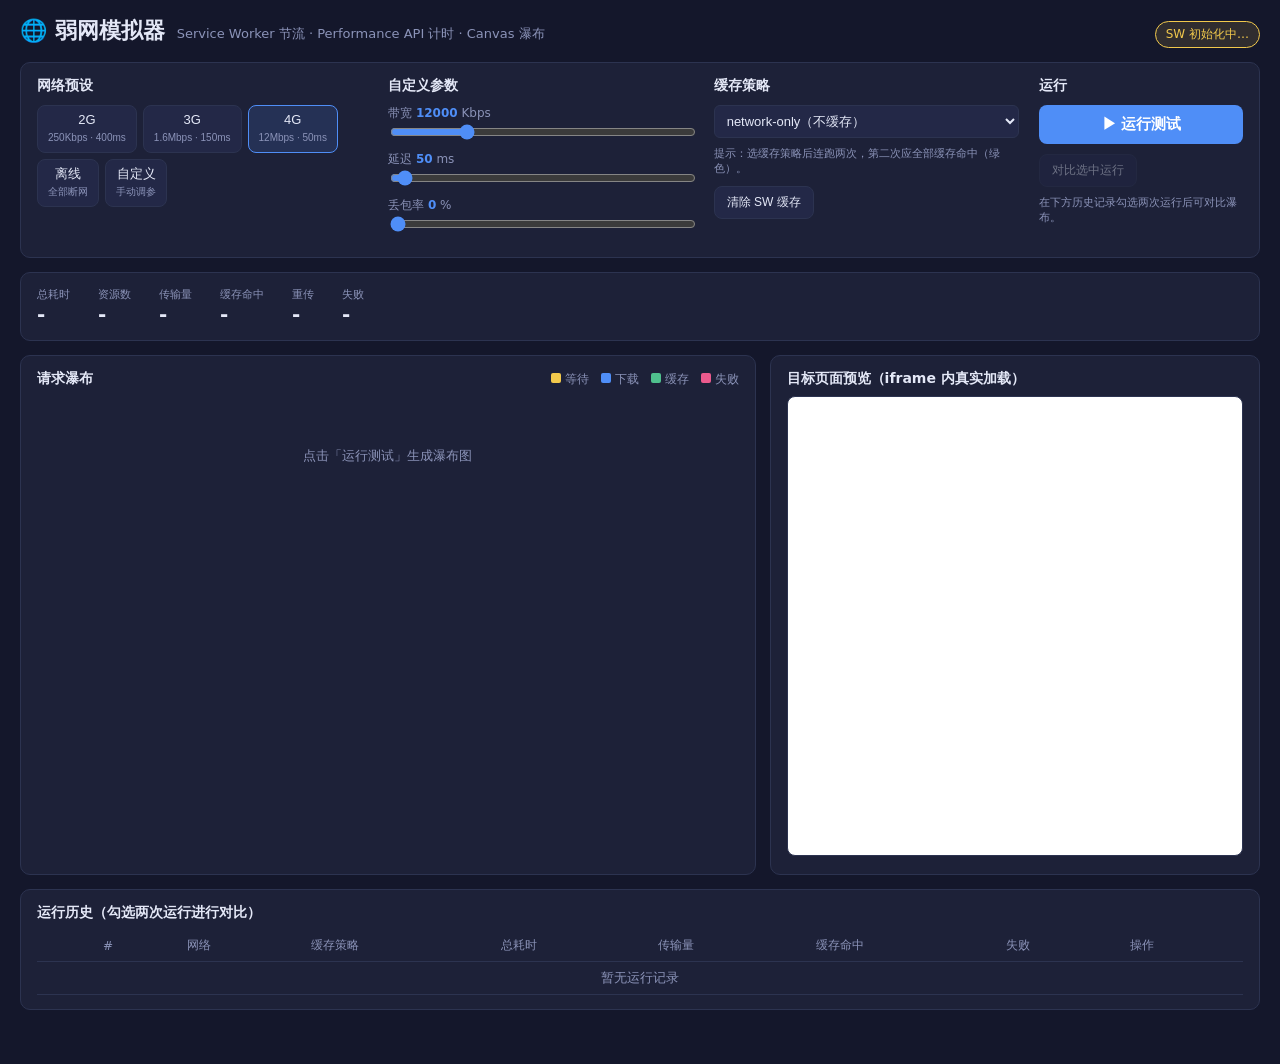
<file: index.html>
<!DOCTYPE html>
<html lang="zh-CN">
<head>
<meta charset="UTF-8">
<meta name="viewport" content="width=device-width, initial-scale=1.0">
<title>弱网模拟器 · Service Worker 网络节流与请求瀑布</title>
<link rel="stylesheet" href="css/main.css">
</head>
<body>
  <header class="app-header">
    <h1>🌐 弱网模拟器</h1>
    <span class="subtitle">Service Worker 节流 · Performance API 计时 · Canvas 瀑布</span>
    <span id="sw-status" class="badge badge-warn">SW 初始化中…</span>
  </header>

  <!-- ================= 控制面板 ================= -->
  <section class="panel controls">
    <div class="ctl-group">
      <h3>网络预设</h3>
      <div class="presets" id="presets">
        <button data-preset="2g">2G<br><small>250Kbps · 400ms</small></button>
        <button data-preset="3g">3G<br><small>1.6Mbps · 150ms</small></button>
        <button data-preset="4g" class="active">4G<br><small>12Mbps · 50ms</small></button>
        <button data-preset="offline">离线<br><small>全部断网</small></button>
        <button data-preset="custom">自定义<br><small>手动调参</small></button>
      </div>
      <div id="offline-hint" class="offline-hint" hidden>
        ⚠ 离线模式：所有网络请求都会失败。先用「网络优先 / 缓存优先」运行一次建立缓存，
        再切到离线即可看到缓存降级效果。
      </div>
    </div>

    <div class="ctl-group">
      <h3>自定义参数</h3>
      <label>带宽 <output id="o-bw">12000</output> Kbps
        <input type="range" id="in-bw" min="50" max="50000" step="50" value="12000">
      </label>
      <label>延迟 <output id="o-lat">50</output> ms
        <input type="range" id="in-lat" min="0" max="2000" step="10" value="50">
      </label>
      <label>丢包率 <output id="o-loss">0</output> %
        <input type="range" id="in-loss" min="0" max="50" step="1" value="0">
      </label>
    </div>

    <div class="ctl-group">
      <h3>缓存策略</h3>
      <select id="cache-strategy">
        <option value="network-only">network-only（不缓存）</option>
        <option value="cache-first">cache-first（缓存优先）</option>
        <option value="network-first">network-first（网络优先，失败回退缓存）</option>
        <option value="stale-while-revalidate">stale-while-revalidate</option>
      </select>
      <p class="hint">提示：选缓存策略后连跑两次，第二次应全部缓存命中（绿色）。</p>
      <div class="btn-row">
        <button id="btn-clear-cache" class="btn-secondary">清除 SW 缓存</button>
      </div>
    </div>

    <div class="ctl-group">
      <h3>运行</h3>
      <button id="btn-run" class="btn-primary">▶ 运行测试</button>
      <div class="btn-row">
        <button id="btn-compare" class="btn-secondary" disabled>对比选中运行</button>
        <button id="btn-single" class="btn-secondary" hidden>返回单次视图</button>
      </div>
      <p class="hint">在下方历史记录勾选两次运行后可对比瀑布。</p>
    </div>
  </section>

  <!-- ================= 统计条 ================= -->
  <section id="stats" class="panel stats" hidden>
    <div class="stat"><span class="stat-label">总耗时</span><span id="st-time" class="stat-value">-</span></div>
    <div class="stat"><span class="stat-label">资源数</span><span id="st-count" class="stat-value">-</span></div>
    <div class="stat"><span class="stat-label">传输量</span><span id="st-bytes" class="stat-value">-</span></div>
    <div class="stat"><span class="stat-label">缓存命中</span><span id="st-cache" class="stat-value">-</span></div>
    <div class="stat"><span class="stat-label">重传</span><span id="st-retx" class="stat-value">-</span></div>
    <div class="stat"><span class="stat-label">失败</span><span id="st-fail" class="stat-value">-</span></div>
  </section>

  <!-- ================= 主区域：瀑布 + 页面预览 ================= -->
  <main class="main-grid">
    <section class="panel waterfall-panel">
      <div class="panel-head">
        <h3>请求瀑布 <span id="wf-title" class="wf-title"></span></h3>
        <div class="legend">
          <span><i class="lg lg-lat"></i>等待</span>
          <span><i class="lg lg-dl"></i>下载</span>
          <span><i class="lg lg-cache"></i>缓存</span>
          <span><i class="lg lg-fail"></i>失败</span>
          <span class="lg-b" hidden id="lg-b"><i class="lg lg-dlb"></i>对比运行</span>
        </div>
      </div>
      <div class="canvas-wrap" id="canvas-wrap">
        <canvas id="waterfall"></canvas>
        <div id="tooltip" class="tooltip" hidden></div>
        <div id="wf-empty" class="wf-empty">点击「运行测试」生成瀑布图</div>
      </div>
    </section>

    <section class="panel preview-panel">
      <div class="panel-head"><h3>目标页面预览（iframe 内真实加载）</h3></div>
      <iframe id="preview" title="测试页面"></iframe>
    </section>
  </main>

  <!-- ================= 运行历史 / 对比 ================= -->
  <section class="panel history-panel">
    <div class="panel-head"><h3>运行历史（勾选两次运行进行对比）</h3></div>
    <table id="history-table">
      <thead>
        <tr>
          <th></th><th>#</th><th>网络</th><th>缓存策略</th>
          <th>总耗时</th><th>传输量</th><th>缓存命中</th><th>失败</th><th>操作</th>
        </tr>
      </thead>
      <tbody><tr class="empty-row"><td colspan="9">暂无运行记录</td></tr></tbody>
    </table>
  </section>

  <script src="js/waterfall.js"></script>
  <script src="js/app.js"></script>
</body>
</html>
</file>
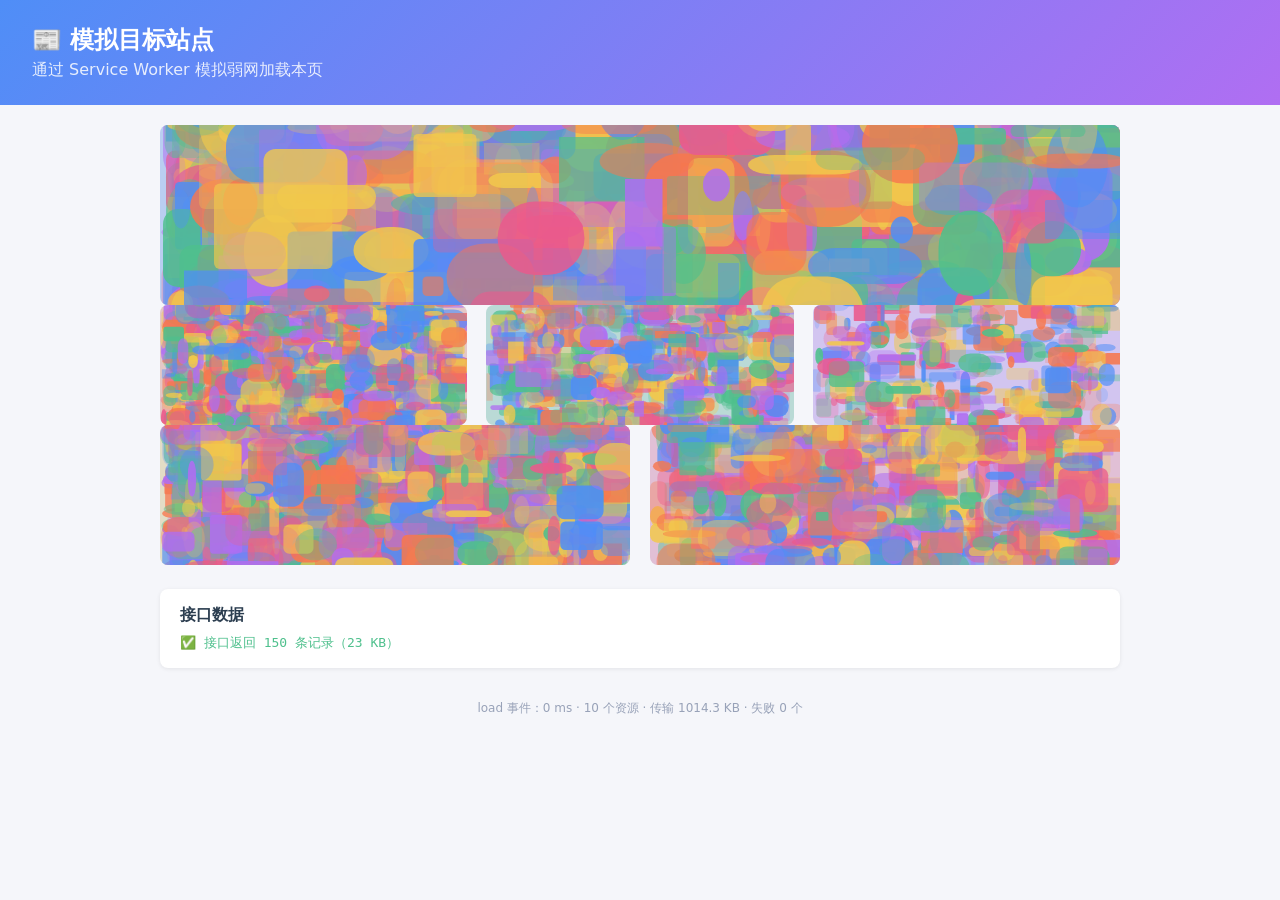
<file: test-page.html>
<!DOCTYPE html>
<html lang="zh-CN">
<head>
<meta charset="UTF-8">
<meta name="viewport" content="width=device-width, initial-scale=1.0">
<title>模拟目标站点</title>
</head>
<body>
  <div id="offline-banner" hidden>
    ⚠ 当前处于离线模式：<span id="fail-count">0</span> 个资源加载失败，
    页面已降级（显示缓存内容或占位符）。
  </div>

  <header class="site-header">
    <h1>📰 模拟目标站点</h1>
    <p class="tagline">通过 Service Worker 模拟弱网加载本页</p>
  </header>

  <main id="content">
    <section id="gallery" class="gallery"><!-- 图片由 JS 注入 --></section>
    <section id="api-data" class="api-data"><h2>接口数据</h2><pre id="api-out">加载中…</pre></section>
  </main>

  <footer id="page-stats"></footer>

  <!-- 引导脚本：解析 run 参数，再动态注入全部资源，
       保证每个资源 URL 都带 sim=1&run=N（SW 据此拦截与归组） -->
  <script>
    (function () {
      var run = new URLSearchParams(location.search).get('run') || '0';
      window.__RUN__ = run;
      window.__SIM_BASE__ = 'sim=1&run=' + encodeURIComponent(run);
      var s = document.createElement('script');
      s.src = 'js/test-page.js?' + window.__SIM_BASE__;
      document.head.appendChild(s);
    })();
  </script>
</body>
</html>
</file>
<file: css/main.css>
/* 弱网模拟器 —— 深色控制台风格 */
* { box-sizing: border-box; }
:root {
  --bg: #14172b;
  --panel: #1d2138;
  --panel-2: #232847;
  --border: #2c3350;
  --text: #e4e8f7;
  --muted: #8b93b8;
  --accent: #4f8ef7;
  --green: #4fc08d;
  --yellow: #f2c94c;
  --red: #eb5a8d;
  --purple: #b06ef2;
}
body {
  margin: 0;
  font-family: system-ui, -apple-system, "PingFang SC", "Microsoft YaHei", sans-serif;
  background: var(--bg);
  color: var(--text);
  padding: 16px 20px 40px;
}

.app-header { display: flex; align-items: baseline; gap: 12px; margin-bottom: 14px; }
.app-header h1 { margin: 0; font-size: 22px; }
.subtitle { color: var(--muted); font-size: 13px; }
.badge { margin-left: auto; font-size: 12px; padding: 4px 10px; border-radius: 20px; }
.badge-ok { background: rgba(79,192,141,.15); color: var(--green); border: 1px solid var(--green); }
.badge-warn { background: rgba(242,201,76,.12); color: var(--yellow); border: 1px solid var(--yellow); }
.badge-err { background: rgba(235,90,141,.12); color: var(--red); border: 1px solid var(--red); }

.panel {
  background: var(--panel);
  border: 1px solid var(--border);
  border-radius: 10px;
  padding: 14px 16px;
  margin-bottom: 14px;
}
.panel h3 { margin: 0 0 10px; font-size: 14px; color: var(--text); }
.panel-head { display: flex; justify-content: space-between; align-items: center; margin-bottom: 8px; }
.panel-head h3 { margin: 0; }

/* ---------- 控制面板 ---------- */
.controls { display: grid; grid-template-columns: 1.3fr 1.2fr 1.2fr 0.8fr; gap: 20px; }
.ctl-group label { display: block; font-size: 12px; color: var(--muted); margin-bottom: 8px; }
.ctl-group output { color: var(--accent); font-weight: 600; }
.ctl-group input[type="range"] { width: 100%; accent-color: var(--accent); }
.presets { display: flex; gap: 6px; flex-wrap: wrap; }
.presets button {
  background: var(--panel-2); color: var(--text); border: 1px solid var(--border);
  border-radius: 8px; padding: 6px 10px; cursor: pointer; font-size: 13px; line-height: 1.3;
}
.presets button small { color: var(--muted); font-size: 10px; }
.presets button.active { border-color: var(--accent); background: rgba(79,142,247,.15); }
.presets button[data-preset="offline"].active { border-color: var(--red); background: rgba(235,90,141,.15); }
.offline-hint { margin-top: 8px; font-size: 12px; color: var(--yellow); background: rgba(242,201,76,.08); border-radius: 6px; padding: 6px 8px; }
select {
  width: 100%; background: var(--panel-2); color: var(--text);
  border: 1px solid var(--border); border-radius: 6px; padding: 7px 8px; font-size: 13px;
}
.hint { font-size: 11px; color: var(--muted); margin: 8px 0 0; }
.btn-row { display: flex; gap: 8px; margin-top: 10px; }
button.btn-primary {
  width: 100%; background: var(--accent); color: #fff; border: 0; border-radius: 8px;
  padding: 10px; font-size: 15px; font-weight: 600; cursor: pointer;
}
button.btn-primary:disabled { opacity: .5; cursor: wait; }
.btn-secondary {
  background: var(--panel-2); color: var(--text); border: 1px solid var(--border);
  border-radius: 8px; padding: 7px 12px; font-size: 12px; cursor: pointer;
}
.btn-secondary:disabled { opacity: .4; cursor: not-allowed; }

/* ---------- 统计条 ---------- */
.stats { display: flex; gap: 28px; flex-wrap: wrap; }
.stat { display: flex; flex-direction: column; }
.stat-label { font-size: 11px; color: var(--muted); }
.stat-value { font-size: 20px; font-weight: 700; }
.stat-value.good { color: var(--green); }
.stat-value.bad { color: var(--red); }

/* ---------- 主区域 ---------- */
.main-grid { display: grid; grid-template-columns: 3fr 2fr; gap: 14px; }
@media (max-width: 1100px) { .main-grid { grid-template-columns: 1fr; } .controls { grid-template-columns: 1fr 1fr; } }

.legend { display: flex; gap: 12px; font-size: 12px; color: var(--muted); }
.lg { display: inline-block; width: 10px; height: 10px; border-radius: 2px; margin-right: 4px; }
.lg-lat { background: var(--yellow); }
.lg-dl { background: var(--accent); }
.lg-cache { background: var(--green); }
.lg-fail { background: var(--red); }
.lg-dlb { background: var(--purple); }
.wf-title { color: var(--muted); font-weight: 400; font-size: 12px; }

.canvas-wrap { position: relative; overflow-x: auto; min-height: 120px; }
#waterfall { width: 100%; display: block; }
.wf-empty {
  position: absolute; inset: 0; display: flex; align-items: center; justify-content: center;
  color: var(--muted); font-size: 13px; pointer-events: none;
}
.tooltip {
  position: absolute; z-index: 10; background: #0d0f1e; border: 1px solid var(--border);
  border-radius: 8px; padding: 8px 10px; font-size: 12px; pointer-events: none;
  max-width: 260px; box-shadow: 0 4px 16px rgba(0,0,0,.5);
}
.tt-name { font-weight: 600; margin-bottom: 4px; word-break: break-all; }
.tt-label { color: var(--purple); font-size: 11px; margin-top: 4px; }
.tt-row { color: var(--muted); }
.tt-fail { color: var(--red); }
.tt-cache { color: var(--green); }

.preview-panel iframe {
  width: 100%; height: 460px; border: 1px solid var(--border);
  border-radius: 8px; background: #fff;
}

/* ---------- 历史表 ---------- */
table { width: 100%; border-collapse: collapse; font-size: 13px; }
th, td { text-align: left; padding: 7px 10px; border-bottom: 1px solid var(--border); }
th { color: var(--muted); font-weight: 500; font-size: 12px; }
.empty-row td { color: var(--muted); text-align: center; }
tr.viewing td { background: rgba(79,142,247,.08); }
.link-btn { background: none; border: 0; color: var(--accent); cursor: pointer; font-size: 12px; padding: 0; }
.fail-cell { color: var(--red); }
.ok-cell { color: var(--green); }
</file>
